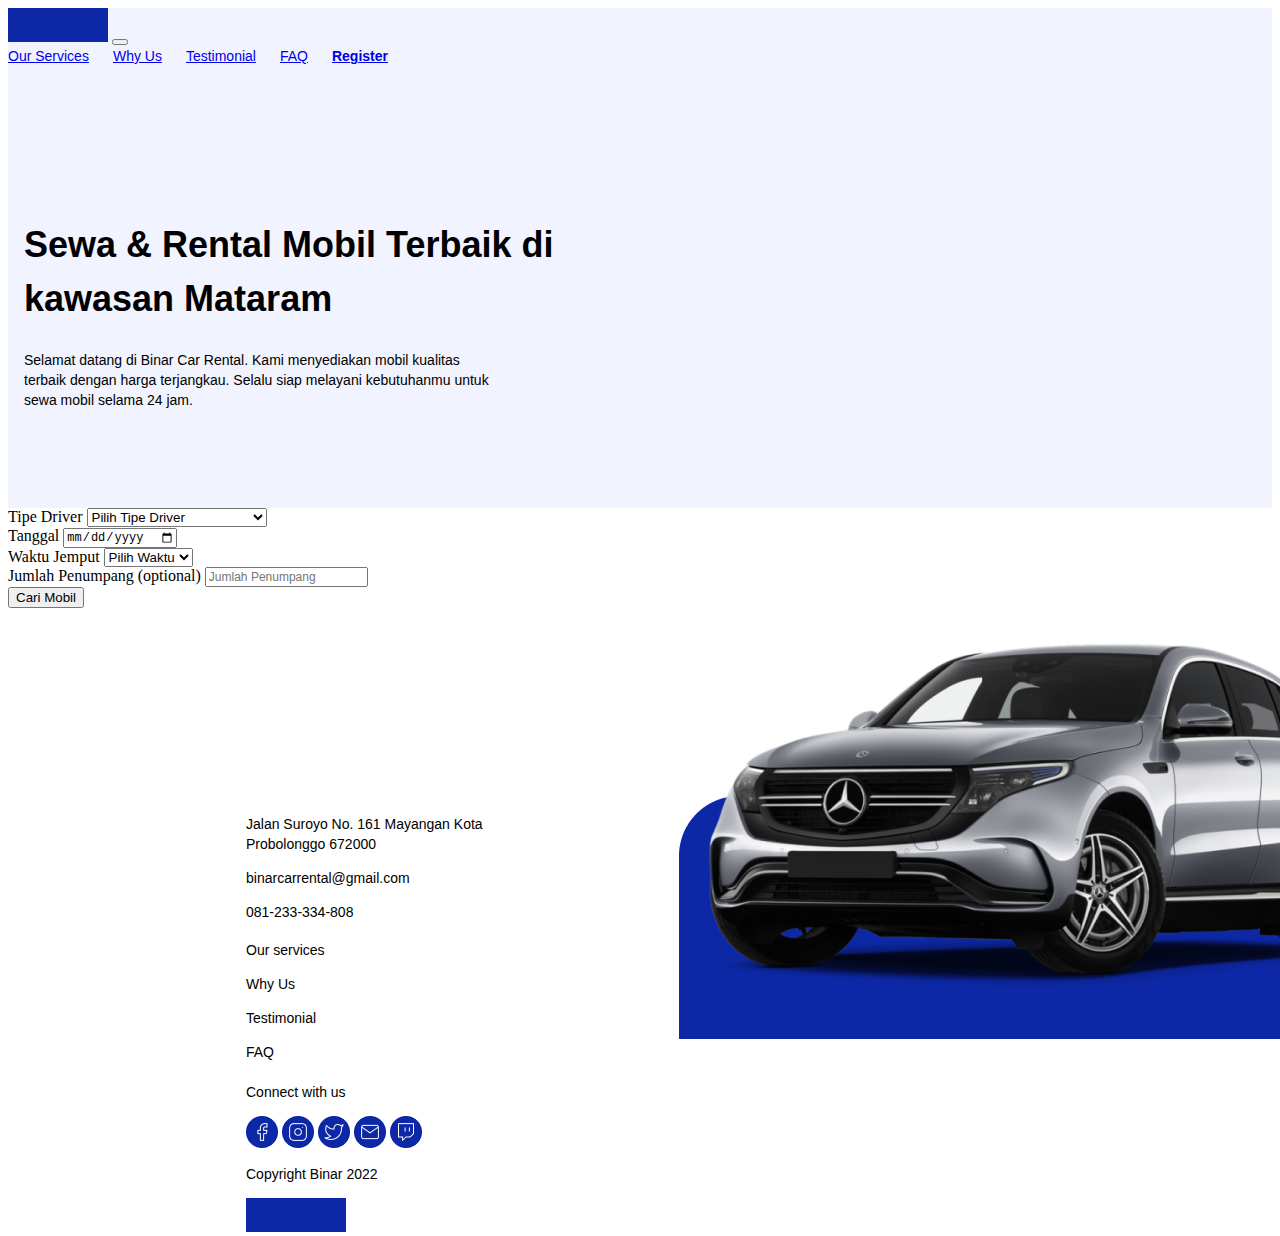
<file: cars.html>
<!doctype html>
<html lang="en">
  <head>
    <!-- Required meta tags -->
    <meta charset="utf-8">
    <meta name="viewport" content="width=device-width, initial-scale=1">

    <!-- Bootstrap CSS -->
    <link href="https://cdn.jsdelivr.net/npm/bootstrap@5.1.3/dist/css/bootstrap.min.css" rel="stylesheet" integrity="sha384-1BmE4kWBq78iYhFldvKuhfTAU6auU8tT94WrHftjDbrCEXSU1oBoqyl2QvZ6jIW3" crossorigin="anonymous">

    <!-- My CSS -->
    <link rel="stylesheet" href="style_cars.css">

    <title>Challenge-03</title>
  </head>
  <body>
      <!-- Jumbotron -->
      <div class="jumbotron jumbotron-fluid">
         <!-- Awal Navbar -->
    <nav class="navbar navbar-expand-lg navbar-light">
        <div class="container">
          <img src="img/logo.png" alt="Logo" class="logo">
          <button class="navbar-toggler" type="button" data-bs-toggle="collapse" data-bs-target="#navbarNavAltMarkup" aria-controls="navbarNavAltMarkup" aria-expanded="false" aria-label="Toggle navigation">
            <span class="navbar-toggler-icon"></span>
          </button>
          <div class="collapse navbar-collapse" id="navbarNavAltMarkup">
            <div class="navbar-nav ms-auto">
              <a class="nav-link text-black" href="#Our Services">Our Services</a>
              <a class="nav-link text-black" href="#Why Us">Why Us</a>
              <a class="nav-link text-black" href="#Testimonial">Testimonial</a>
              <a class="nav-link text-black" href="#FAQ">FAQ</a>
              <a class="register btn btn-success text-light" href="#">Register</a>
            </div>
          </div>
        </div>
      </nav>
      <!-- Akhir Navbar -->
      <!-- Layout Di Jumbotron -->
      <div class="container">
        <div class="row">
          <div class="sewa col-sm-6">
            <h1 class="hd1" id="Our Services">Sewa & Rental Mobil Terbaik di kawasan Mataram</h1>
            <p class="p1">Selamat datang di Binar Car Rental. Kami menyediakan mobil kualitas terbaik dengan harga terjangkau. Selalu siap melayani kebutuhanmu untuk sewa mobil selama 24 jam.</p>
            
          </div>
          <div class="mobil col-sm-6">
            <img src="img/img_car.png" alt="Car" class="car img-fluid">
          </div>
        </div>
      </div>
      <!-- Akhir Layout -->
      </div>
      <!-- Akhir Jumbotron -->

      <!-- Form -->
      <section id="form-cars" class="position-relative d-flex justify-content-center">
        <div class="w-75 py-4 px-3 bg-white rounded-3 shadow-lg">
          <form id="form" onsubmit="handleSubmitSearchCars(event)" class="row d-flex justify-content-sm-end">
            <div class="col-sm ms-sm-2 pe-sm-0">
              <label class="form-label">Tipe Driver</label>
              <select id="tipeDriver" class="shadow-none form-select form-select-sm text-secondary text-opacity-75 input" name="tipeDriver" aria-label=".form-select-sm example" required>
                <option class="text-dark" value=""><span class="text-warning">Pilih Tipe Driver</span></option>
                <option class="text-dark" value="true">Dengan Sopir</option>
                <option class="text-dark" value="false">Tanpa Sopir (Lepas Kunci)</option>
              </select>
            </div>
            <div class="col-sm pe-sm-0">
              <label for="tanggal" class="form-label">Tanggal</label>
              <input type="date" name="tanggal" id="tanggal" class="shadow-none form-control text-secondary text-opacity-75 fi-calendar input" placeholder="Pilih Tanggal" style="font-size:12px;" required>
            </div>
            <div class="col-sm mb-2 pe-sm-0">
              <label class="form-label">Waktu Jemput</label>
              <select class="shadow-none form-select form-select-sm text-secondary text-opacity-75 fi-clock input" name="waktuJemput" id="waktuJemput" required>
                <option class="" value="">Pilih Waktu</option>
                <option class="text-dark" value="08:00">08.00 WIB</option>
                <option class="text-dark" value="09:00">09.00 WIB</option>
                <option class="text-dark" value="10:00">10.00 WIB</option>
                <option class="text-dark" value="11:00">11.00 WIB</option>
                <option class="text-dark" value="12:00">12.00 WIB</option>
              </select>
            </div>
            <div class="col-sm mb-2">
              <label class="form-label" for="jumlahPenumpang">Jumlah Penumpang (optional)</label>
              <input type="text" name="jumlahPenumpang" id="jumlahPenumpang" class="shadow-none form-control text-secondary text-opacity-75 rounded-1 input fi-users" placeholder="Jumlah Penumpang" style="font-size:12px;">
            </div>
            <div class="col-sm align-self-center d-sm-block d-flex justify-content-center mt-3">
              <button type="submit" class="btn btn-success" onclick="filter()">Cari Mobil</button>
            </div>
          </form>
        </div>
      </section>

      <section class="position-relative w-75 mx-auto">
        <div id="search-list" class="row">
          
        </div>
      </section>
      <!-- Akhir Form -->
      
  <!-- Footer -->
  <div class="cl container">
  <footer>
    <div class="row">
      <div class="we col-sm-3">
        <p>Jalan Suroyo No. 161 Mayangan Kota Probolonggo 672000</p>
        <p>binarcarrental@gmail.com</p>
        <p>081-233-334-808</p>
      </div>
      <div class="wa col-sm-3">
        <p>Our services</p>
        <p>Why Us</p>
        <p>Testimonial</p>
        <p>FAQ</p>
      </div>
      <div class="wu col-sm-3">
        <p class="p13">Connect with us</p>
          <img src="img/icon_facebook.png" alt="facebook" class="sosmed facebook">
          <img src="img/icon_instagram.png" alt="instagram" class="sosmed instagram">
          <img src="img/icon_twitter.png" alt="twitter" class="sosmed twitter">
          <img src="img/icon_mail.png" alt="mail" class="sosmed mail">
          <img src="img/icon_twitch.png" alt="twitch" class="sosmed twitch">
      </div>
      <div class="wi col-sm-3">
        <p class="p14">Copyright Binar 2022</p>
        <img src="img/logo.png" alt="logo" class="logo">
      </div>
    </div>
  </footer>
</div>
  <!-- Akhir Footer -->
      
  <script src="script.js"></script>
    <!-- Optional JavaScript; choose one of the two! -->

    <!-- Option 1: Bootstrap Bundle with Popper -->
    <script src="https://cdn.jsdelivr.net/npm/bootstrap@5.1.3/dist/js/bootstrap.bundle.min.js" integrity="sha384-ka7Sk0Gln4gmtz2MlQnikT1wXgYsOg+OMhuP+IlRH9sENBO0LRn5q+8nbTov4+1p" crossorigin="anonymous"></script>

    <!-- Option 2: Separate Popper and Bootstrap JS -->
    <!--
    <script src="https://cdn.jsdelivr.net/npm/@popperjs/core@2.10.2/dist/umd/popper.min.js" integrity="sha384-7+zCNj/IqJ95wo16oMtfsKbZ9ccEh31eOz1HGyDuCQ6wgnyJNSYdrPa03rtR1zdB" crossorigin="anonymous"></script>
    <script src="https://cdn.jsdelivr.net/npm/bootstrap@5.1.3/dist/js/bootstrap.min.js" integrity="sha384-QJHtvGhmr9XOIpI6YVutG+2QOK9T+ZnN4kzFN1RtK3zEFEIsxhlmWl5/YESvpZ13" crossorigin="anonymous"></script>
    -->

    
  </body>
</html>
</file>
<file: style_cars.css>
/* Navbar */
  .logo {
    width: 100px;
    height: 34px;
    left: 136px;
    top: 25px;
}
.nav-link {
    font-family: Helvetica;
    font-size: 14px;
    font-weight: 400;
    line-height: 20px;
    margin-right: 20px;
    font-style: normal;
    flex: none;
    order: 3;
}

.register {
    font-family: Helvetica;
    font-size: 14px;
    font-weight: 700;
    line-height: 20px;
    padding: 8px, 12px;
    gap: 10px;
    left: 359px;
    width: 81px;
    height: 36px;
    border-radius: 2px;
    align-items: center;
    justify-content: center;
    flex-direction: row;
    order: 4;
    flex-grow: 0;
  }

/* Jumbotron */
.jumbotron {
  width: 100%;
  height: 500px;
  left: 0px;
  top: 0px;
  background-size: cover;
  background-color: #F1F3FF;
}

@media (max-width: 768px) {
  .jumbotron {
    background-color: #F1F3FF;
  }
}



/* Layout Di Jumbotron */
@media (min-width: 768px) {
  .hd1 {
    width: 568px;
    height: 108px;
    left: 136px;
    top: 177px;
    font-family: Helvetica;
    font-style: normal;
    font-size: 36px;
    line-height: 150%;
    font-weight: 700;
  }
  
  .sewa {
    padding: 8rem 1rem;
  }
  
  .p1 {
    width: 468px;
    height: 60px;
    left: 136px;
    top: 301px;
    font-family: Helvetica;
    font-style: normal;
    font-weight: 300;
    font-size: 14px;
    line-height: 20px;
  }
}
.btnmulaisewa {
  display: flex;
  flex-direction: row;
  justify-content: center;
  align-items: center;
  padding: 8px 12px;
  gap: 10px;
  width: 140px;
  height: 36px;
  left: 136px;
  top: 377px;
  font-family: Helvetica;
  font-style: normal;
  font-weight: 700;
  font-size: 13px;
  line-height: 20px;
}

@media (min-width: 768px) {
  .mobil {
    margin-top: 80px;
    float: right;
  }
  
  .car {
    float: right;
    margin-right: -111px;
  }
}

/* Form */
#form-cars {
  bottom: 40px;
  width: 100%;
}


/* Footer */
@media (max-width: 768px) {
  .sosmed {
    width: 32x;
    height: 32px;
  }
}
@media (min-width: 768px) {
  footer {
    padding: 0px;
    justify-content: space-between;
    align-items: flex-start;
    gap: 86px;
    position: absolute;
    width: 1141px;
    height: 128px;
    left: 246px;
    top: 800px;
  }
  
  .we {
    width: 268px;
    height: 112px;
    font-family: Helvetica;
    font-style: normal;
    font-weight: 300;
    font-size: 14px;
    line-height: 20px;
    margin-right: 86px;
  }
  
  .wa {
    width: 79px;
    height: 128px;
    flex: none;
    flex-grow: 0;
    font-family: Helvetica;
    font-style: normal;
    font-weight: 400;
    font-size: 14px;
    line-height: 20px;
    margin-right: 86px;
  }
  
  .wu {
    width: 268px;
    height: 68px;
    flex: none;
    flex-grow: 0;
    margin-right: 86px;
  }
  
  .wi {
    width: 268px;
    height: 70px;
    flex: none;
    flex-grow: 0;
  }
  
  .p13 {
    font-family: Helvetica;
    font-style: normal;
    font-weight: 300;
    font-size: 14px;
    line-height: 20px;
  }
  
  .sosmed {
    width: 32x;
    height: 32px;
  }
  
  .p14 {
    font-family: Helvetica;
    font-style: normal;
    font-weight: 300;
    font-size: 14px;
    line-height: 20px;
  }
}
</file>
